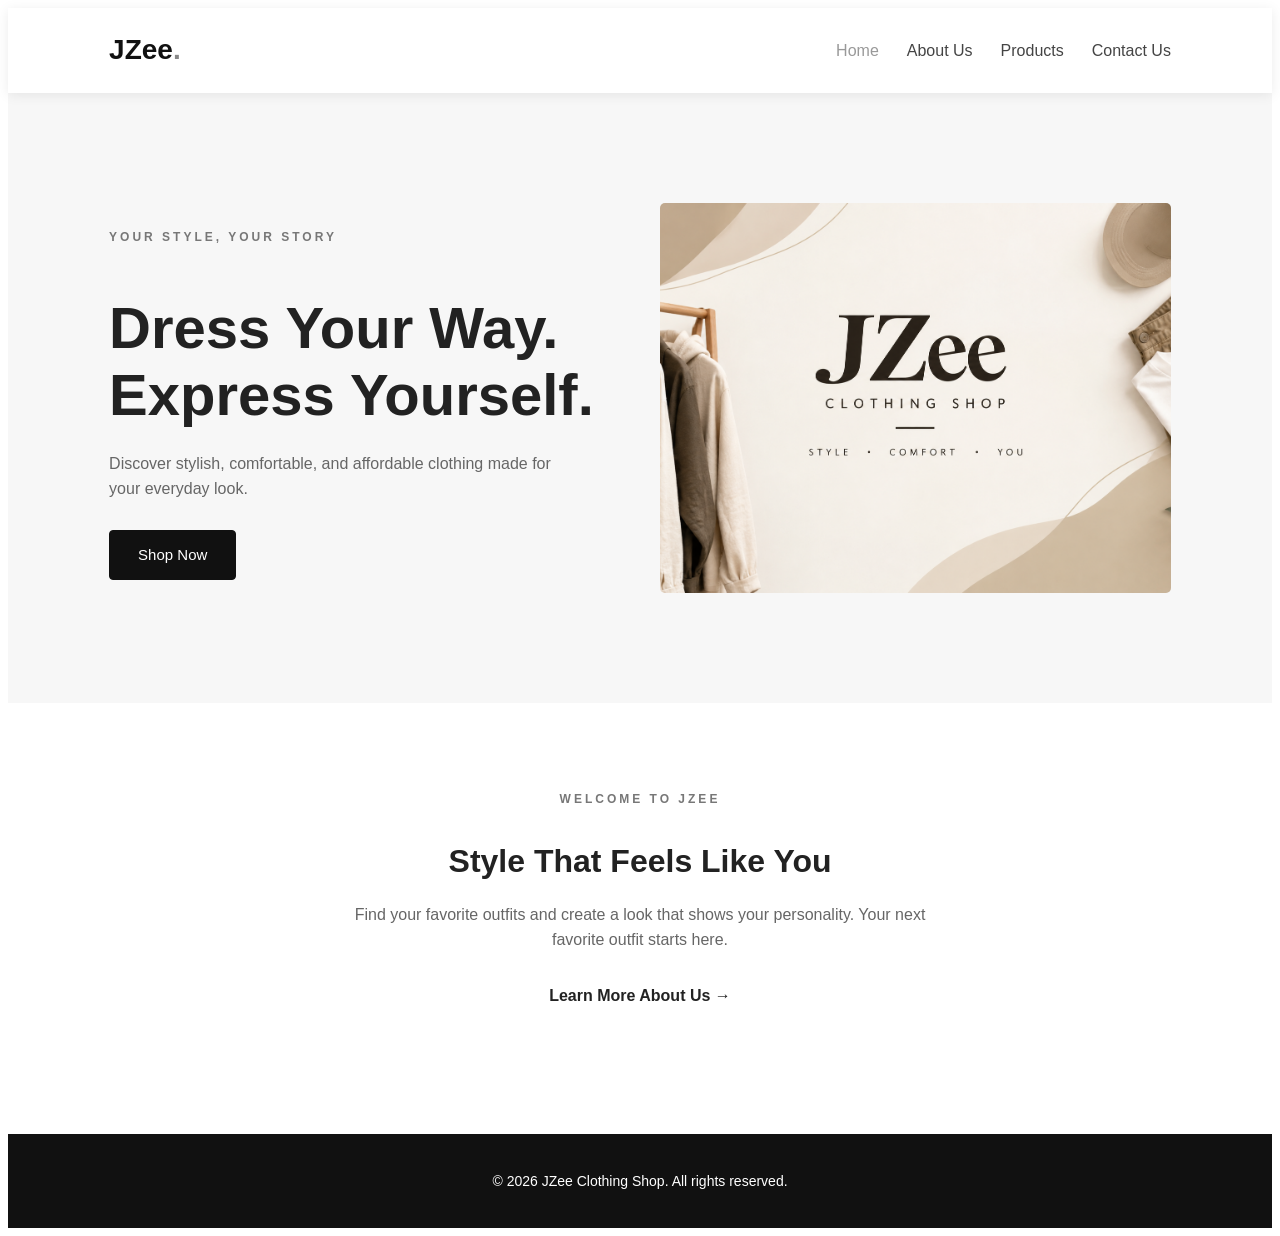
<file: index.html>
<!DOCTYPE html>
<html lang="en">
<head>
    <meta charset="UTF-8">
    <meta name="viewport" content="width=device-width, initial-scale=1.0">
    <title>JZee Clothing Shop | Home</title>
    <link rel="stylesheet" href="css/style.css">
    <link rel="stylesheet" href="css/home.css">
</head>
<body>

<header class="navbar">
    <a href="index.html" class="logo">JZee<span>.</span></a>

    <nav>
        <a class="active" href="index.html">Home</a>
        <a href="about.html">About Us</a>
        <a href="products.html">Products</a>
        <a href="./contacts.html">Contact Us</a>
    </nav>
</header>

<section class="hero">
    <div class="hero-text">
        <p class="small-title">YOUR STYLE, YOUR STORY</p>
        <h1>Dress Your Way.<br>Express Yourself.</h1>
        <p>
            Discover stylish, comfortable, and affordable clothing
            made for your everyday look.
        </p>
        <a href="products.html" class="btn">Shop Now</a>
    </div>

    <div class="hero-image">
        <img src="images/home backgound.png" alt="JZee clothing collection">
    </div>
</section>

<section class="welcome">
    <p class="small-title">WELCOME TO JZEE</p>
    <h2>Style That Feels Like You</h2>
    <p>
        Find your favorite outfits and create a look that shows
        your personality. Your next favorite outfit starts here.
    </p>
    <a href="about.html" class="text-link">Learn More About Us →</a>
</section>

<footer>
    <p>© 2026 JZee Clothing Shop. All rights reserved.</p>
</footer>

</body>
</html>
</file>
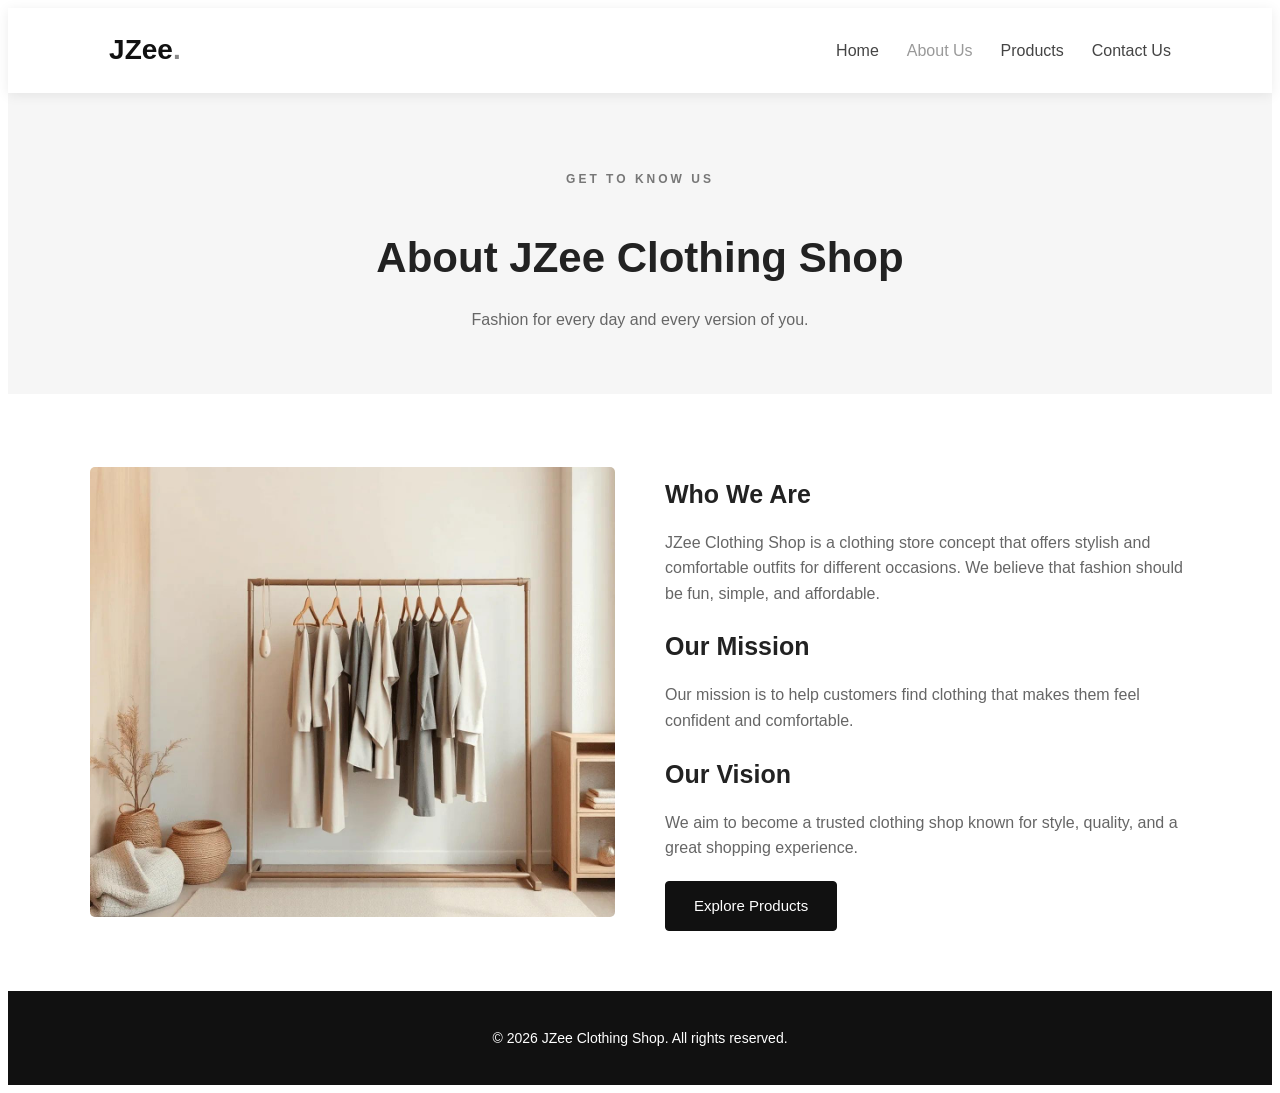
<file: about.html>
<!DOCTYPE html>
<html lang="en">
<head>
    <meta charset="UTF-8">
    <meta name="viewport" content="width=device-width, initial-scale=1.0">
    <title>JZee Clothing Shop | About Us</title>
    <link rel="stylesheet" href="css/style.css">
    <link rel="stylesheet" href="css/about.css">
</head>
<body>

<header class="navbar">
    <a href="index.html" class="logo">JZee<span>.</span></a>
    <nav>
        <a href="index.html">Home</a>
        <a class="active" href="about.html">About Us</a>
        <a href="products.html">Products</a>
        <a href="contact.html">Contact Us</a>
    </nav>
</header>

<section class="page-heading">
    <p class="small-title">GET TO KNOW US</p>
    <h1>About JZee Clothing Shop</h1>
    <p>Fashion for every day and every version of you.</p>
</section>

<section class="about-content">
    <div class="about-image">
        <img src="images/about us.jpeg" alt="Fashion collection">
    </div>

    <div class="about-text">
        <h2>Who We Are</h2>
        <p>
            JZee Clothing Shop is a clothing store concept that offers
            stylish and comfortable outfits for different occasions.
            We believe that fashion should be fun, simple, and affordable.
        </p>

        <h2>Our Mission</h2>
        <p>
            Our mission is to help customers find clothing that makes
            them feel confident and comfortable.
        </p>

        <h2>Our Vision</h2>
        <p>
            We aim to become a trusted clothing shop known for style,
            quality, and a great shopping experience.
        </p>

        <a href="products.html" class="btn">Explore Products</a>
    </div>
</section>

<footer>
    <p>© 2026 JZee Clothing Shop. All rights reserved.</p>
</footer>

</body>
</html>
</file>
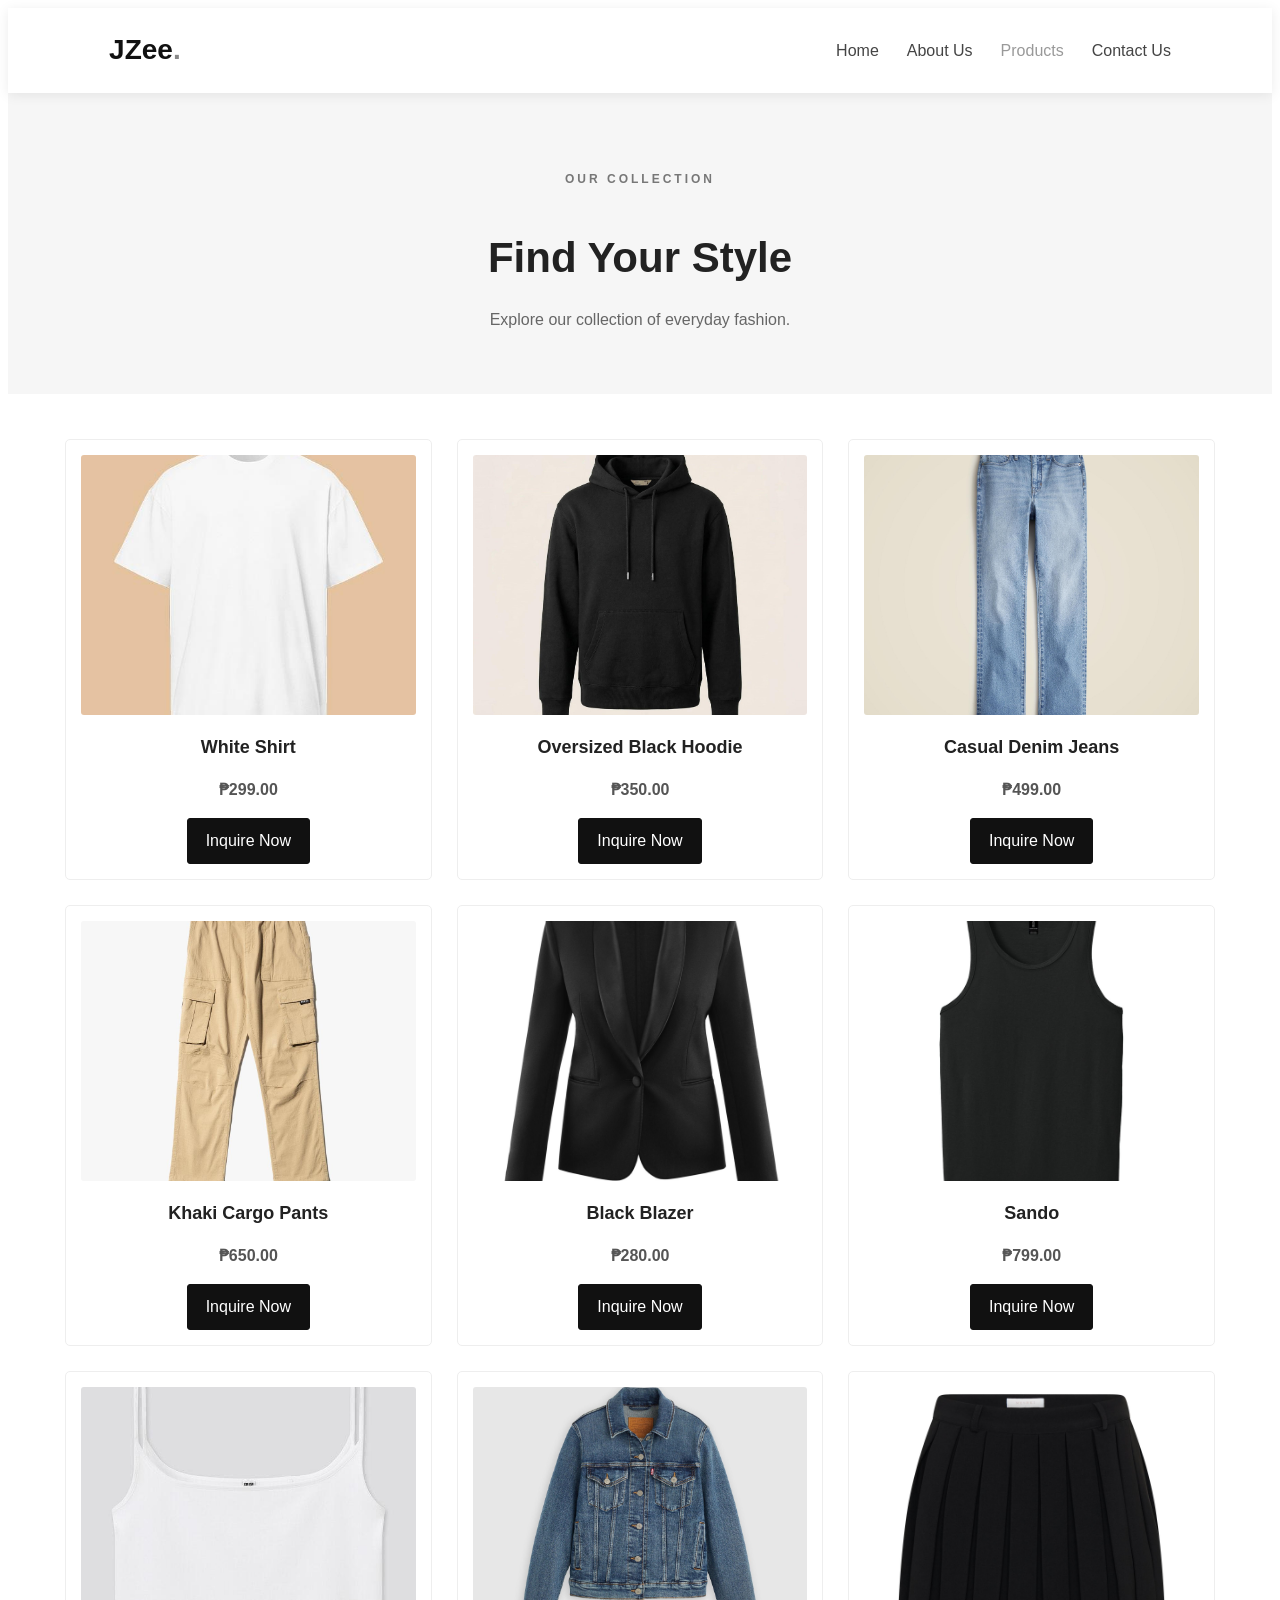
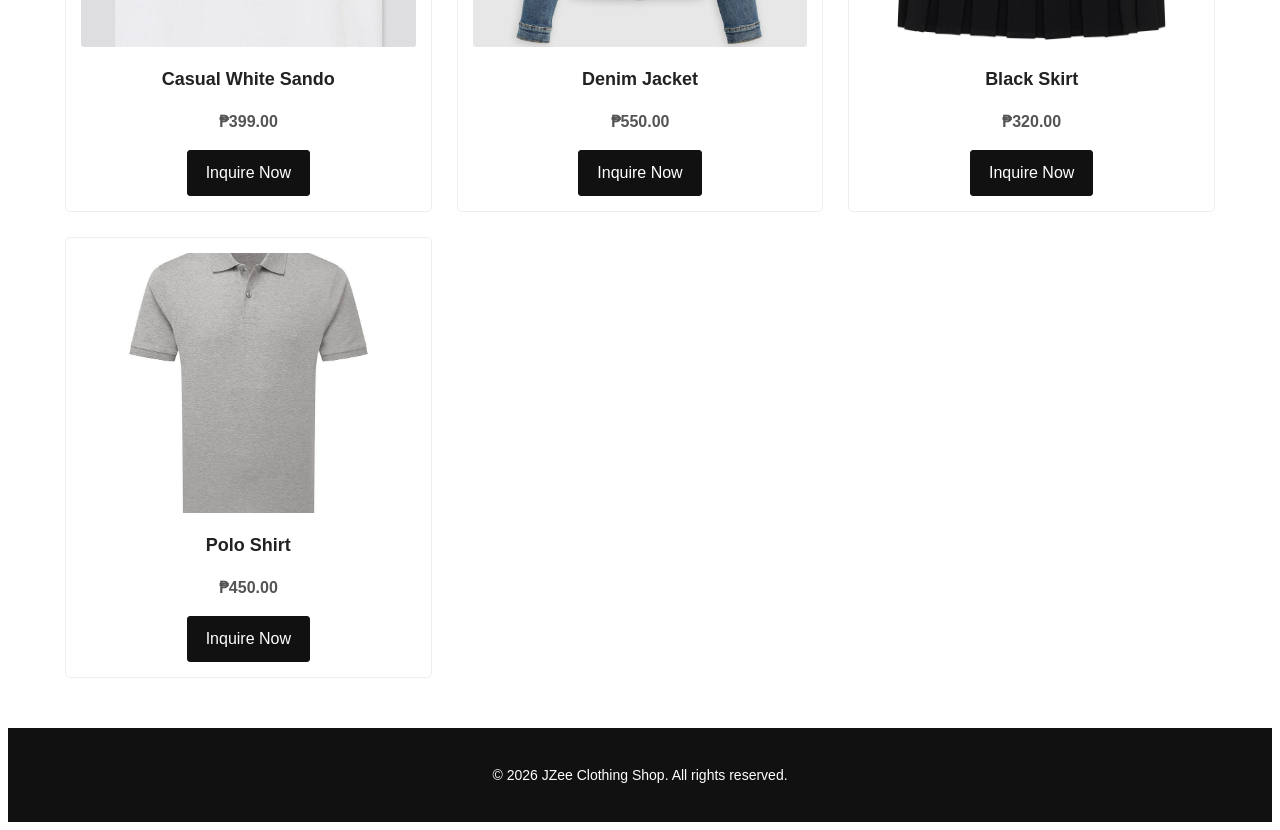
<file: products.html>
<!DOCTYPE html>
<html lang="en">
<head>
    <meta charset="UTF-8">
    <meta name="viewport" content="width=device-width, initial-scale=1.0">
    <title>JZee Clothing Shop | Products</title>
    <link rel="stylesheet" href="css/style.css">
    <link rel="stylesheet" href="css/products.css">
</head>
<body>

<header class="navbar">
    <a href="index.html" class="logo">JZee<span>.</span></a>
    <nav>
        <a href="index.html">Home</a>
        <a href="about.html">About Us</a>
        <a class="active" href="products.html">Products</a>
        <a href="contact.html">Contact Us</a>
    </nav>
</header>

<section class="page-heading">
    <p class="small-title">OUR COLLECTION</p>
    <h1>Find Your Style</h1>
    <p>Explore our collection of everyday fashion.</p>
</section>

<section class="product-grid">

    <div class="product-card">
        <img src="images/1793110690425.jpeg" alt="Basic white shirt">
        <h3>White Shirt</h3>
        <p class="price">₱299.00</p>
        <a href="contact.html" class="product-btn">Inquire Now</a>
    </div>

    <div class="product-card">
        <img src="images/1793110690442.jpeg" alt="Black oversized Hoodie">
        <h3>Oversized Black Hoodie</h3>
        <p class="price">₱350.00</p>
        <a href="contact.html" class="product-btn">Inquire Now</a>
    </div>

    <div class="product-card">
        <img src="images/1793110690456.jpeg" alt="Casual denim jeans">
        <h3>Casual Denim Jeans</h3>
        <p class="price">₱499.00</p>
        <a href="contact.html" class="product-btn">Inquire Now</a>
    </div>

    <div class="product-card">
        <img src="images/1793110690477.jpeg" alt="Casual hoodie">
        <h3>Khaki Cargo Pants</h3>
        <p class="price">₱650.00</p>
        <a href="contact.html" class="product-btn">Inquire Now</a>
    </div>

    <div class="product-card">
        <img src="images/1793110690494.jpeg" alt="Casual crop top">
        <h3>Black Blazer</h3>
        <p class="price">₱280.00</p>
        <a href="contact.html" class="product-btn">Inquire Now</a>
    </div>

    <div class="product-card">
        <img src="images/1793110690512.jpeg" alt="Denim jacket">
        <h3>Sando</h3>
        <p class="price">₱799.00</p>
        <a href="contact.html" class="product-btn">Inquire Now</a>
    </div>

    <div class="product-card">
        <img src="images/1793110690528.jpeg" alt="Casual polo shirt">
        <h3>Casual White Sando</h3>
        <p class="price">₱399.00</p>
        <a href="contact.html" class="product-btn">Inquire Now</a>
    </div>

    <div class="product-card">
        <img src="images/1793110690545.jpeg" alt="Summer dress">
        <h3>Denim Jacket</h3>
        <p class="price">₱550.00</p>
        <a href="contact.html" class="product-btn">Inquire Now</a>
    </div>

    <div class="product-card">
        <img src="images/1793110690561.jpeg" alt="Casual shorts">
        <h3>Black Skirt</h3>
        <p class="price">₱320.00</p>
        <a href="contact.html" class="product-btn">Inquire Now</a>
    </div>

    <div class="product-card">
        <img src="images/1793110690578.jpeg" alt="Customized printed shirt">
        <h3>Polo Shirt</h3>
        <p class="price">₱450.00</p>
        <a href="contact.html" class="product-btn">Inquire Now</a>
    </div>

</section>

<footer>
    <p>© 2026 JZee Clothing Shop. All rights reserved.</p>
</footer>

</body>
</html>
</file>
<file: css/style.css>
css
* {
    margin: 0;
    padding: 0;
    box-sizing: border-box;
}

html {
    scroll-behavior: smooth;
}

body {
    font-family: Arial, Helvetica, sans-serif;
    background: #fff;
    color: #222;
    line-height: 1.6;
}

a {
    text-decoration: none;
    color: inherit;
}

img {
    max-width: 100%;
    display: block;
}

/* NAVIGATION */
.navbar {
    display: flex;
    justify-content: space-between;
    align-items: center;
    padding: 20px 8%;
    background: #fff;
    box-shadow: 0 2px 12px rgba(0, 0, 0, 0.08);
    position: sticky;
    top: 0;
    z-index: 100;
}

.logo {
    font-size: 28px;
    font-weight: bold;
    color: #111;
}

.logo span {
    color: #888;
}

.navbar nav {
    display: flex;
    gap: 28px;
    flex-wrap: wrap;
}

.navbar nav a {
    color: #444;
    transition: color 0.3s ease;
}

.navbar nav a:hover,
.navbar nav a.active {
    color: #999;
}

/* BUTTONS */
.btn {
    display: inline-block;
    background: #111;
    color: #fff;
    padding: 12px 28px;
    border: 1px solid #111;
    border-radius: 4px;
    cursor: pointer;
    font-size: 15px;
    transition: background 0.3s ease,
                color 0.3s ease,
                transform 0.3s ease;
}

.btn:hover {
    background: #fff;
    color: #111;
    transform: translateY(-3px);
}

.small-title {
    font-size: 12px;
    letter-spacing: 3px;
    font-weight: bold;
    color: #777;
    margin-bottom: 12px;
}

/* PAGE HEADINGS */
.page-heading {
    text-align: center;
    padding: 65px 20px 45px;
    background: #f6f6f6;
}

.page-heading h1 {
    font-size: clamp(28px, 4vw, 42px);
    margin-bottom: 10px;
}

.page-heading p:last-child {
    color: #666;
}

/* CONTACT PAGE */
.contact-container {
    max-width: 1100px;
    margin: 55px auto;
    padding: 0 25px;
    display: grid;
    grid-template-columns: 1fr 1fr;
    gap: 50px;
}

.contact-info h2 {
    font-size: 28px;
    margin-bottom: 15px;
}

.contact-info p {
    margin-bottom: 18px;
    color: #555;
}

.contact-form {
    display: flex;
    flex-direction: column;
    gap: 10px;
}

.contact-form label {
    font-weight: bold;
}

.contact-form input,
.contact-form textarea {
    width: 100%;
    padding: 12px;
    border: 1px solid #ccc;
    border-radius: 4px;
    font: inherit;
    margin-bottom: 10px;
}

.contact-form input:focus,
.contact-form textarea:focus {
    outline: 1px solid #555;
}

.contact-form textarea {
    resize: vertical;
}

/* FOOTER */
footer {
    text-align: center;
    padding: 22px;
    background: #111;
    color: #fff;
    font-size: 14px;
    margin-top: 50px;
}

/* RESPONSIVE DESIGN */
@media (max-width: 700px) {
    .navbar {
        flex-direction: column;
        gap: 12px;
        padding: 15px;
    }

    .navbar nav {
        justify-content: center;
        gap: 15px;
    }

    .contact-container {
        grid-template-columns: 1fr;
        gap: 30px;
    }

    .page-heading {
        padding: 45px 15px 30px;
    }
}
</file>
<file: css/home.css>
.hero {
    display: grid;
    grid-template-columns: 1fr 1fr;
    align-items: center;
    gap: 40px;
    padding: 65px 8%;
    min-height: 480px;
    background: #f7f7f7;
    animation: fadeIn 0.8s ease;
}

.hero-text h1 {
    font-size: clamp(35px, 5vw, 58px);
    line-height: 1.15;
    margin-bottom: 22px;
}

.hero-text > p:not(.small-title) {
    color: #666;
    margin-bottom: 28px;
    max-width: 450px;
}

.hero-image img {
    width: 100%;
    height: 390px;
    object-fit: cover;
    border-radius: 5px;
    transition: transform 0.4s ease;
}

.hero-image img:hover {
    transform: scale(1.02);
}

.welcome {
    text-align: center;
    padding: 75px 20px;
}

.welcome h2 {
    font-size: 32px;
    margin-bottom: 15px;
}

.welcome > p:not(.small-title) {
    max-width: 600px;
    margin: 0 auto 20px;
    color: #666;
}

.text-link {
    display: inline-block;
    margin-top: 10px;
    font-weight: bold;
    transition: color 0.3s ease;
}

.text-link:hover {
    color: #888;
}

@keyframes fadeIn {
    from {
        opacity: 0;
        transform: translateY(15px);
    }
    to {
        opacity: 1;
        transform: translateY(0);
    }
}

@media (max-width: 700px) {
    .hero {
        grid-template-columns: 1fr;
        padding: 40px 6%;
    }

    .hero-image img {
        height: 300px;
    }
}
</file>
<file: css/about.css>
.about-content {
    display: grid;
    grid-template-columns: 1fr 1fr;
    align-items: center;
    gap: 50px;
    max-width: 1100px;
    margin: 60px auto;
    padding: 0 25px;
    animation: fadeIn 0.8s ease;
}

.about-image img {
    width: 100%;
    height: 450px;
    object-fit: cover;
    border-radius: 5px;
}

.about-text h2 {
    font-size: 25px;
    margin-bottom: 10px;
    margin-top: 20px;
}

.about-text p {
    color: #666;
    margin-bottom: 20px;
}

@keyframes fadeIn {
    from {
        opacity: 0;
        transform: translateY(15px);
    }
    to {
        opacity: 1;
        transform: translateY(0);
    }
}

@media (max-width: 700px) {
    .about-content {
        grid-template-columns: 1fr;
        gap: 25px;
    }

    .about-image img {
        height: 320px;
    }
}
</file>
<file: css/products.css>
.product-grid {
    display: grid;
    grid-template-columns: repeat(3, minmax(0, 1fr));
    gap: 25px;
    max-width: 1150px;
    margin: 45px auto;
    padding: 0 25px;
}

.product-card {
    text-align: center;
    padding: 15px;
    border: 1px solid #eee;
    border-radius: 5px;
    background: #fff;
    transition: transform 0.3s ease,
                box-shadow 0.3s ease;
    animation: fadeIn 0.6s ease;
}

.product-card:hover {
    transform: translateY(-6px);
    box-shadow: 0 8px 22px rgba(0, 0, 0, 0.1);
}

.product-card img {
    width: 100%;
    height: 260px;
    object-fit: cover;
    margin-bottom: 15px;
    background: #f5f5f5;
    border-radius: 3px;
}

.product-card h3 {
    font-size: 18px;
    margin-bottom: 5px;
}

.price {
    font-weight: bold;
    margin-bottom: 15px;
    color: #555;
}

.product-btn {
    display: inline-block;
    padding: 9px 18px;
    border: 1px solid #111;
    background: #111;
    color: #fff;
    border-radius: 3px;
    transition: 0.3s ease;
}

.product-btn:hover {
    background: #fff;
    color: #111;
}

@keyframes fadeIn {
    from {
        opacity: 0;
        transform: translateY(10px);
    }
    to {
        opacity: 1;
        transform: translateY(0);
    }
}

@media (max-width: 850px) {
    .product-grid {
        grid-template-columns: repeat(2, minmax(0, 1fr));
    }
}

@media (max-width: 500px) {
    .product-grid {
        grid-template-columns: 1fr;
    }

    .product-card img {
        height: 300px;
    }
}
</file>
